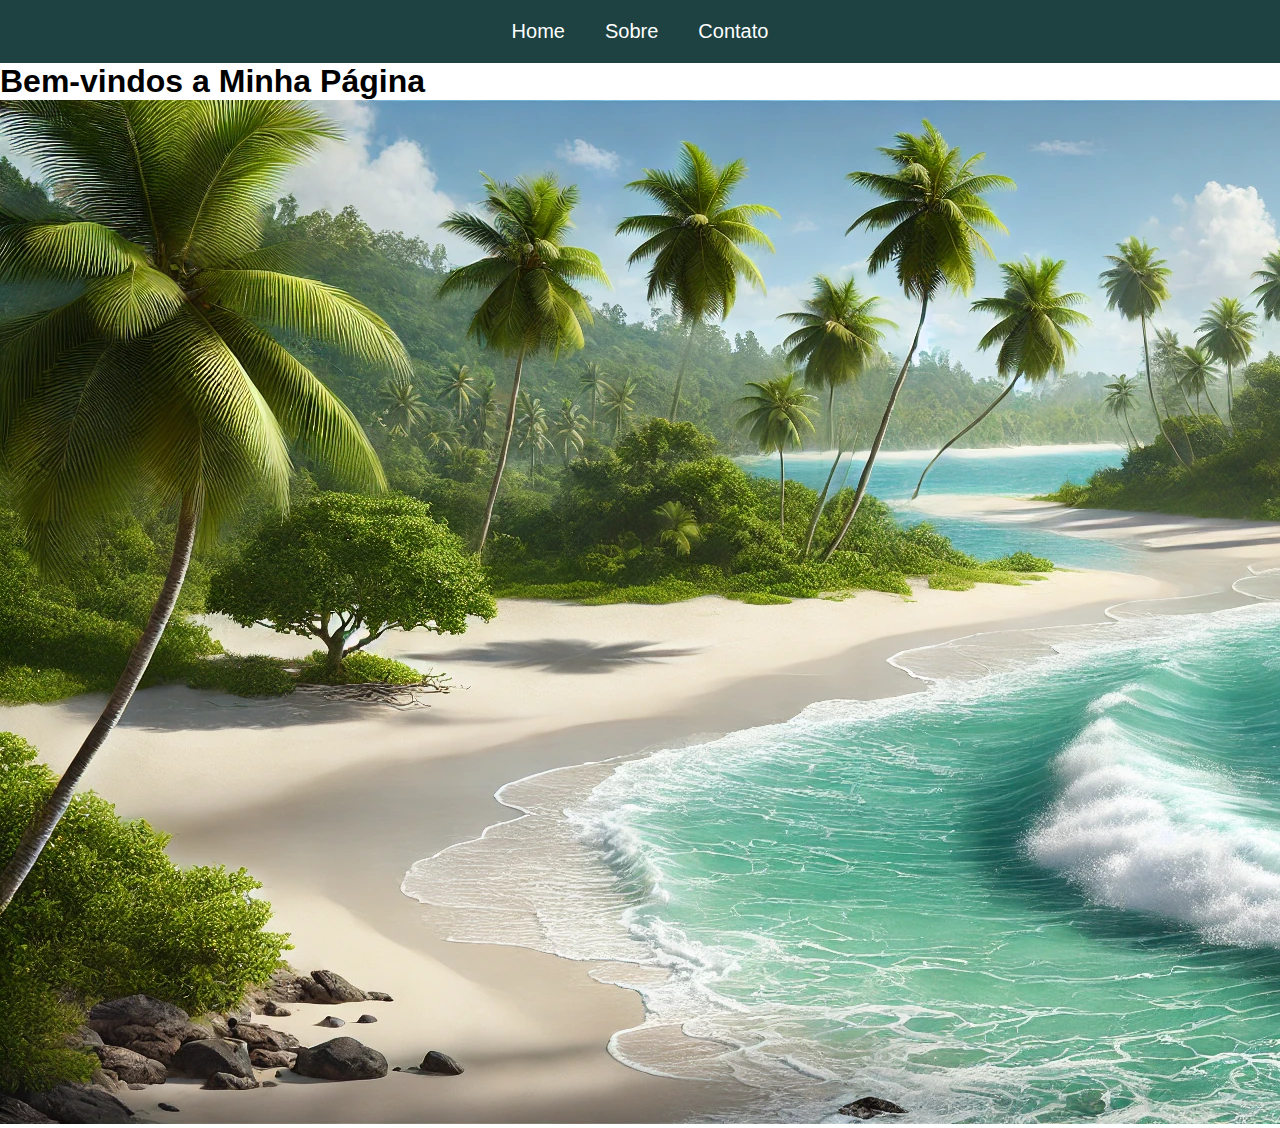
<file: Nova pasta/index.html>
<!DOCTYPE html>
<html lang="en">
<head>
    <meta charset="UTF-8">
    <meta name="viewport" content="width=device-width, initial-scale=1.0">
    <title>Minha Página</title>
    <link rel="stylesheet" href="style.css">
</head>
<body>
    <header>
        <nav>
            <ul>
                <li>Home</li>
                <li>Sobre</li>
                <li>Contato</li>
            </ul>
        </nav>
    </header>
    <div class = "container">
        <h1>Bem-vindos a Minha Página</h1>
        <img src="img/img1.png" alt="">


    </div>
    





</body>
</html>
</file>
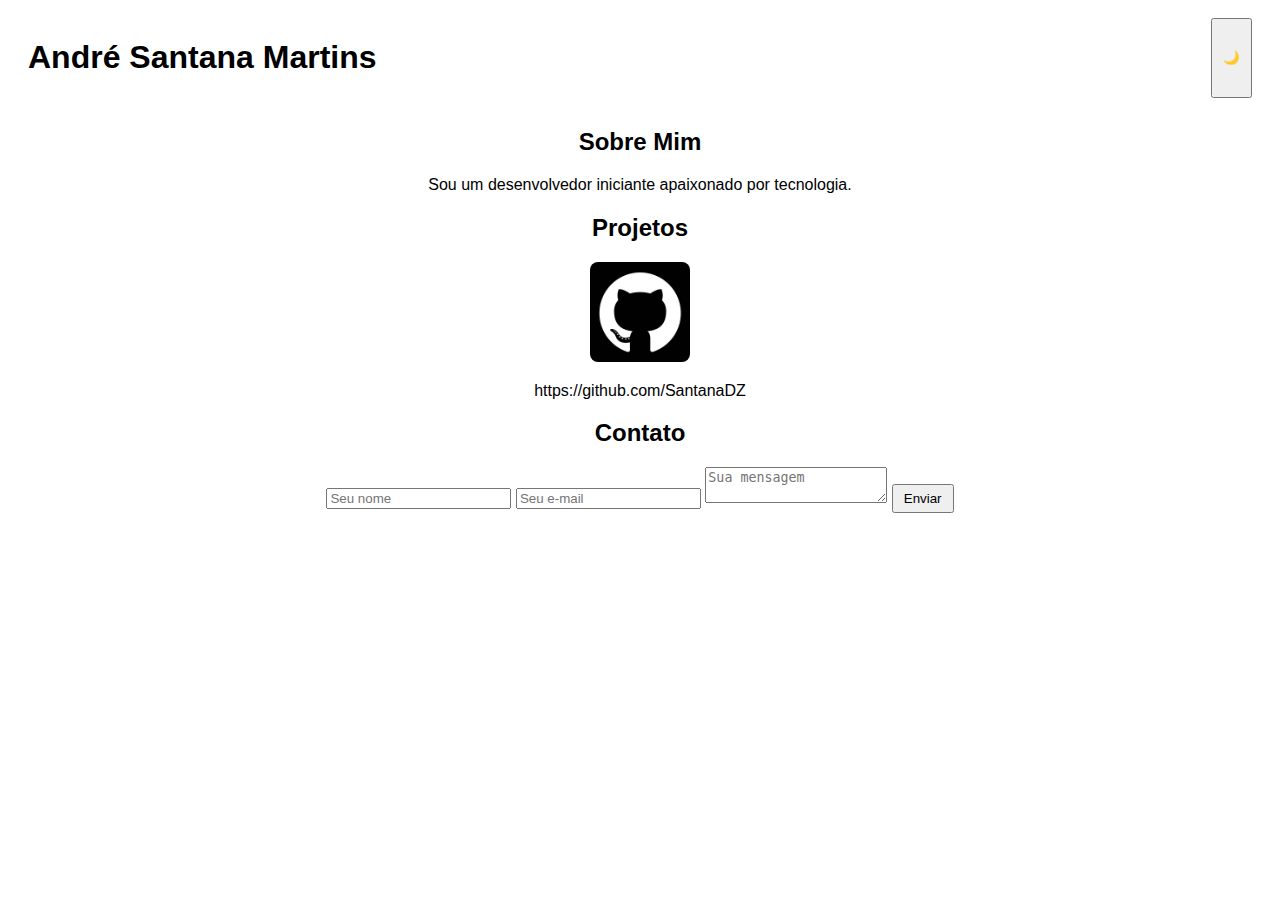
<file: Portfolio/index.html>
<!DOCTYPE html>
<html lang="pt-BR">
<head>
    <meta charset="UTF-8">
    <meta name="viewport" content="width=device-width, initial-scale=1.0">
    <title>Meu Portfólio</title>
    <link rel="stylesheet" href="style.css">
</head>
<body>
    <header>
        <h1>André Santana Martins</h1>
        <button id="modo-toggle">🌙</button>
    </header>

    <section id="sobre">
        <h2>Sobre Mim</h2>
        <p>Sou um desenvolvedor iniciante apaixonado por tecnologia.</p>
    </section>

    <section id="projetos">
        <h2>Projetos</h2>
        <div class="projeto">
            <img src="img/projeto1.png" alt="Projeto 1">
            <p>https://github.com/SantanaDZ</p>
        </div>
    </section>

    <section id="contato">
        <h2>Contato</h2>
        <form>
            <input type="text" placeholder="Seu nome" required>
            <input type="email" placeholder="Seu e-mail" required>
            <textarea placeholder="Sua mensagem"></textarea>
            <button type="submit">Enviar</button>
        </form>
    </section>

    <script src="script.js"></script>
</body>
</html>
</file>
<file: Nova pasta/style.css>
*{
    padding: 0;
    margin: 0;
    box-sizing: border-box;

}

header{
    background-color:#1D4241;
    padding: 20px;
    color: white;
    font-family: sans-serif;
    
}

header ul {
    list-style: none;
    display: flex;
    justify-content: center;
    align-items: center;
    gap: 40px;
    font-size: 20px;
    font-family: sans-serif; 
    
    
}

.container {
    font-family: sans-serif;

}
</file>
<file: Portfolio/style.css>
body 
{
    font-family: Arial, sans-serif;
    background-color: white;
    color: black;
    text-align: center;
    transition: 0.3s;
    
}

.dark-mode {
    background-color: #121212;
    color: white;
}

header {
    display: flex;
    justify-content: space-between;
    padding: 10px 20px;
}

button {
    cursor: pointer;
    padding: 5px 10px;

    
}

.projeto img {
    width: 100px;
    height: 100px;
    border-radius: 8px;
}
</file>
